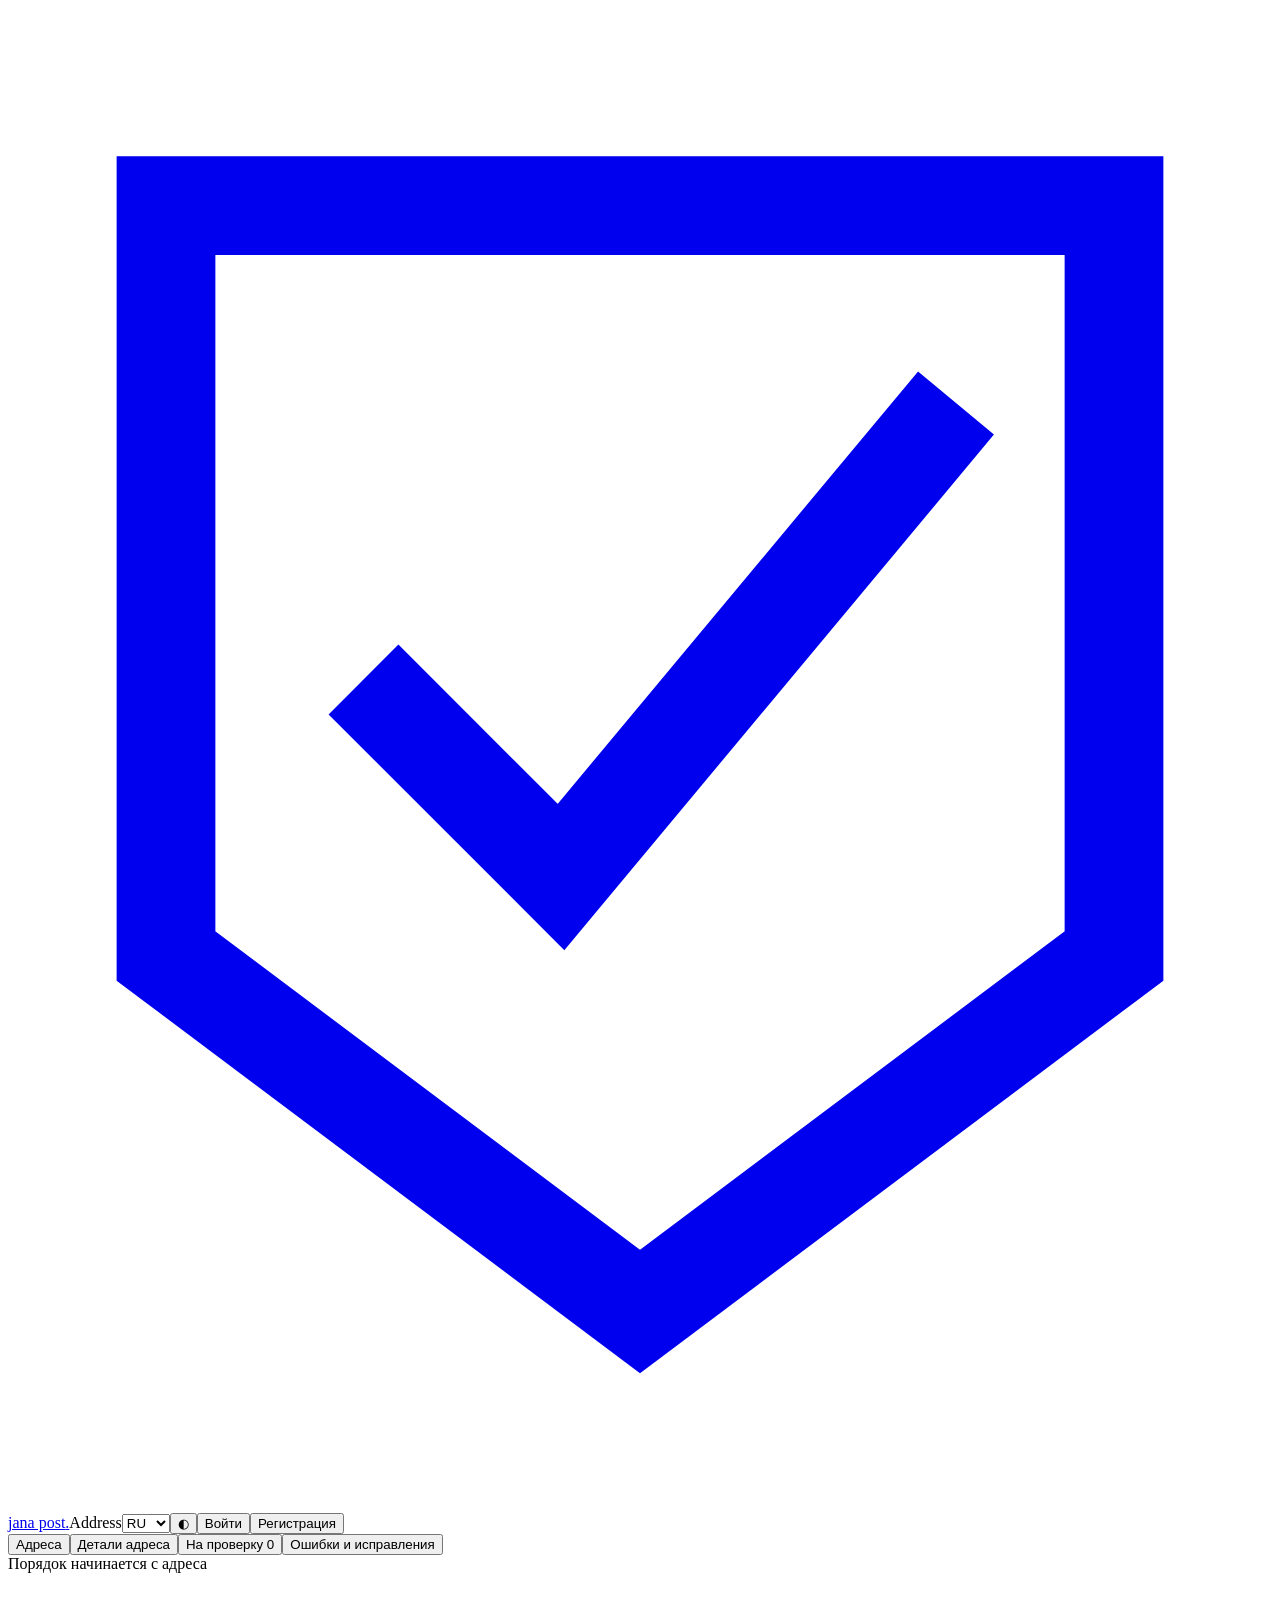
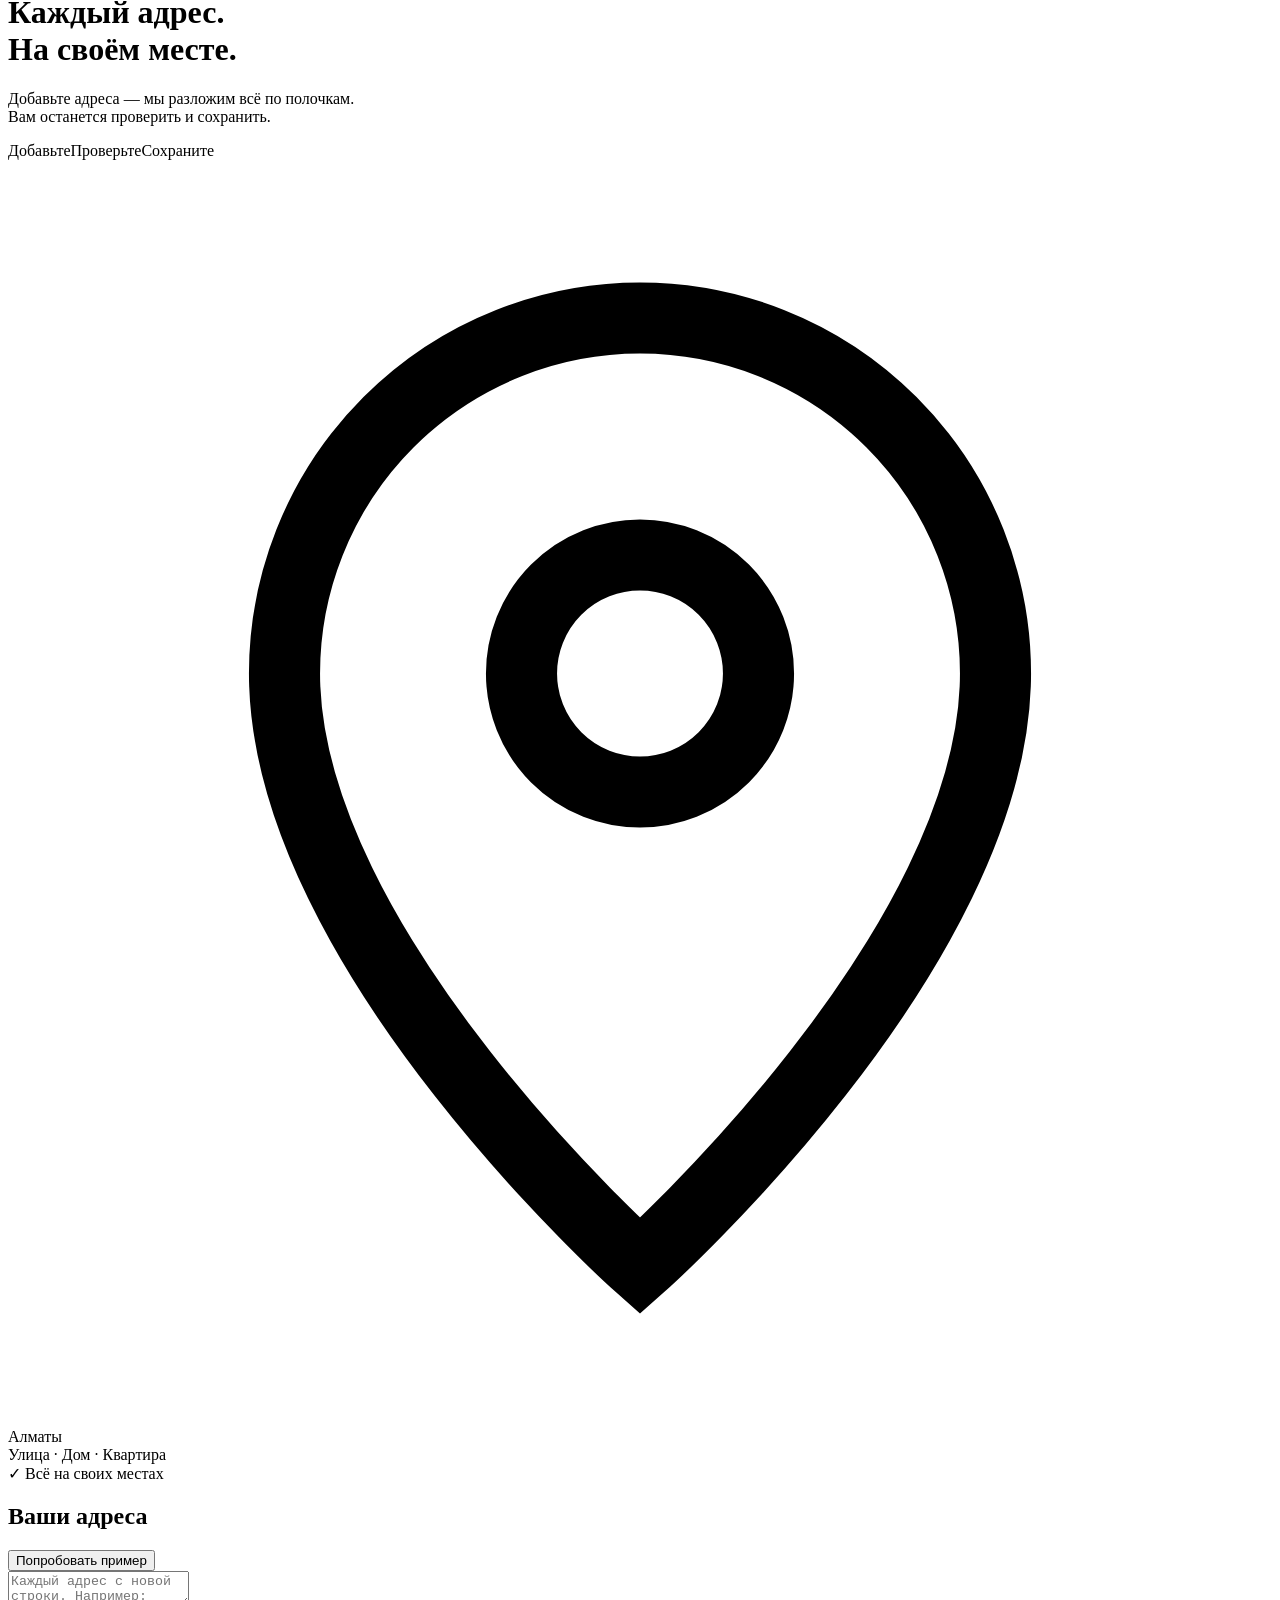
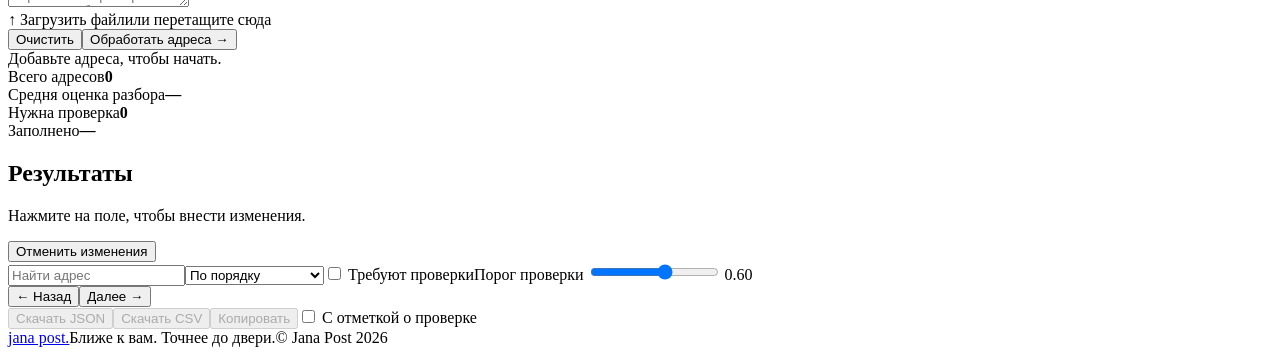
<file: app/static/page.html>
<!doctype html><html lang="ru"><head><meta charset="utf-8"><meta name="viewport" content="width=device-width,initial-scale=1"><meta name="theme-color" content="#ffffff"><title>Jana Address</title><style>/*STYLES*/</style></head><body>
<header><div class="top"><a href="#" class="brand" aria-label="Jana Post"><svg viewBox="0 0 32 38" fill="none" aria-hidden="true"><path d="M4 5h24v19L16 33 4 24Z" stroke="currentColor" stroke-width="2.5"/><path d="m9 17 5 5 10-12" stroke="currentColor" stroke-width="2.5"/></svg><span>jana post<span class="brand-dot">.</span></span></a><span class="product">Address</span><span class="spacer"></span><select id="language" aria-label="Язык / Тіл"><option value="ru">RU</option><option value="kk">ҚАЗ</option></select><button id="theme" class="icon-button" data-i18n-aria="Переключить тему" aria-label="Переключить тему">◐</button><button id="openLogin" class="quiet" data-i18n>Войти</button><button id="openRegister" class="primary compact" data-i18n>Регистрация</button><div id="account" hidden><button id="accountName" class="quiet"></button><button id="logout" data-i18n>Выйти</button></div></div><nav role="tablist" aria-label="Разделы"><button role="tab" data-tab="parse" aria-selected="true" data-i18n>Адреса</button><button role="tab" data-tab="tokens" aria-selected="false" data-i18n>Детали адреса</button><button role="tab" data-tab="queue" aria-selected="false"><span data-i18n>На проверку</span> <span id="qcount" class="count">0</span></button><button role="tab" data-tab="errors" aria-selected="false" data-i18n>Ошибки и исправления</button></nav></header>
<main><div class="hero"><div><span class="eyebrow" data-i18n>Порядок начинается с адреса</span><h1 id="title">Каждый адрес.<br><span>На своём месте.</span></h1><p id="subtitle" data-i18n>Добавьте адреса — мы разложим всё по полочкам.<br>Вам останется проверить и сохранить.</p><div class="hero-steps" aria-label=""><span data-i18n>Добавьте</span><span data-i18n>Проверьте</span><span data-i18n>Сохраните</span></div></div><div class="hero-card" aria-hidden="true"><div class="pin"><svg viewBox="0 0 32 32" fill="none"><path d="M25 13c0 7-9 15-9 15S7 20 7 13a9 9 0 1 1 18 0Z" stroke="currentColor" stroke-width="1.8"/><circle cx="16" cy="13" r="3" stroke="currentColor" stroke-width="1.8"/></svg></div><div class="sample-city">Алматы</div><div class="sample-address" data-i18n>Улица · Дом · Квартира</div><div class="sample-check"><span>✓</span> <span data-i18n>Всё на своих местах</span></div></div></div>
<section id="parse" role="tabpanel"><div class="panel input-panel"><div class="sectionhead"><h2 data-i18n>Ваши адреса</h2><span class="spacer"></span><button id="example" class="quiet" data-i18n>Попробовать пример</button></div><textarea id="input" data-i18n-placeholder="Каждый адрес с новой строки. Например: Алматы, Абая 25, кв 12" placeholder="Каждый адрес с новой строки. Например: Алматы, Абая 25, кв 12" data-i18n-aria="Адреса" aria-label="Адреса"></textarea><div class="input-bottom"><div id="drop" class="drop"><label class="btn" for="file" tabindex="0" data-i18n>↑ Загрузить файл</label><input type="file" id="file" accept=".json,.txt" hidden><span class="muted" data-i18n>или перетащите сюда</span></div><span class="spacer"></span><button id="clear" class="quiet" data-i18n>Очистить</button><button class="primary" id="run" data-i18n>Обработать адреса →</button></div><div class="bar statusbar"><div id="status" role="status" aria-live="polite" data-i18n>Добавьте адреса, чтобы начать.</div><button id="retry" hidden data-i18n>Повторить</button></div></div>
<div class="kpis"><div class="kpi"><span data-i18n>Всего адресов</span><b id="total">0</b></div><div class="kpi"><span data-i18n title="Эвристическая оценка разбора, не статистическая вероятность правильного ответа.">Средня оценка разбора</span><b id="average">—</b></div><div class="kpi"><span data-i18n>Нужна проверка</span><b id="uncertain">0</b></div><div class="kpi"><span data-i18n>Заполнено</span><b id="filled">—</b></div></div>
<div class="panel"><div class="sectionhead"><div><h2 data-i18n>Результаты</h2><p class="muted small" data-i18n>Нажмите на поле, чтобы внести изменения.</p></div><span class="spacer"></span><button id="undo" class="quiet" data-i18n>Отменить изменения</button></div><div class="bar filters"><input id="search" type="search" data-i18n-placeholder="Найти адрес" placeholder="Найти адрес" data-i18n-aria="Поиск адресов" aria-label="Поиск адресов"><select id="sort" data-i18n-aria="Сортировка" aria-label="Сортировка"><option value="original" data-i18n>По порядку</option><option value="asc" data-i18n>Сначала неточные</option><option value="desc" data-i18n>Сначала точные</option></select><label><input type="checkbox" id="onlylow"> <span data-i18n>Требуют проверки</span></label><span class="spacer"></span><label class="threshold"><span data-i18n>Порог проверки</span> <input id="threshold" type="range" min="0" max="1" step="0.05" value="0.6"> <output id="thresholdValue">0.60</output></label></div><div class="coverage" id="coverage" hidden></div><div id="validationSummary" class="validation-summary" role="status" hidden></div><div class="legend" id="legend"></div><div class="wrap"><table><thead id="thead"></thead><tbody id="tbody"></tbody></table></div><div class="bar"><button id="prev" data-i18n>← Назад</button><span id="page" class="muted small"></span><button id="next" data-i18n>Далее →</button><span class="spacer"></span></div><div class="bar export-bar"><button id="dlJson" disabled data-i18n>Скачать JSON</button><button id="dlCsv" disabled data-i18n>Скачать CSV</button><button id="copy" class="quiet" disabled data-i18n>Копировать</button><label class="muted small"><input id="exportReviewed" type="checkbox"> <span data-i18n>С отметкой о проверке</span></label></div></div></section>
<section id="tokens" role="tabpanel" hidden><div class="panel"><div class="sectionhead"><div><h2 data-i18n>Подсветка токенов</h2><p class="muted small" data-i18n>Один цвет — одно поле. Нажмите на значение справа, чтобы исправить его.</p></div><span class="spacer"></span><button id="tokenDemo" data-i18n>Показать пример</button><button id="tokenUndo" class="quiet" data-i18n>Отменить изменения адреса</button></div><div class="bar"><button id="tokenPrev" data-i18n>← Предыдущий</button><select id="recordSelect" data-i18n-aria="Выбрать адрес" aria-label="Выбрать адрес"></select><button id="tokenNext" data-i18n>Следующий →</button></div><div class="legend" id="tokenLegend"></div><div id="tokenDetail"></div></div></section>
<section id="queue" role="tabpanel" hidden><div class="panel"><div class="sectionhead"><h2 data-i18n>Неуверенные сначала</h2><select id="queueReason" data-i18n-aria="Причина проверки" aria-label="Причина проверки"><option value="all" data-i18n>Все причины</option><option value="missing" data-i18n>Не хватает полей</option><option value="geo" data-i18n>Сомнения в географии</option><option value="postal" data-i18n>Почтовый индекс</option><option value="ambiguous" data-i18n>Неоднозначная запись</option></select><span class="spacer"></span><label><input id="queueAll" type="checkbox"> <span data-i18n>Показать все</span></label></div><p class="muted" data-i18n>Проверьте выделенные адреса и при необходимости исправьте поля.</p><div id="progressText" class="small"></div><progress id="progress" value="0" max="1"></progress><div id="queueDetail"></div><div class="bar"><button id="queueBack" data-i18n>← Назад</button><button id="confirm" class="primary" data-i18n>Подтвердить</button><button id="fixConfirm" data-i18n>Сохранить и подтвердить</button><button id="skip" class="quiet" data-i18n>Пропустить →</button></div><div class="bar export-bar"><button id="queueJson" disabled data-i18n>Скачать JSON</button><button id="queueCsv" disabled data-i18n>Скачать CSV</button><label class="muted small"><input type="checkbox" id="queueReviewed"> <span data-i18n>С отметкой о проверке</span></label></div></div></section>
<section id="errors" role="tabpanel" hidden><div class="panel"><div class="sectionhead"><div><h2 data-i18n>Ошибки и что мы с ними сделали</h2><p class="muted small" data-i18n>Реальные примеры, исправления и результаты проверок. Без выдуманных метрик.</p></div></div><div class="bar filters"><input id="errorSearch" type="search" data-i18n-placeholder="Найти пример" placeholder="Найти пример" data-i18n-aria="Поиск примеров" aria-label="Поиск примеров"><select id="errorCategory" data-i18n-aria="Категория" aria-label="Категория"></select></div><div class="wrap errors-wrap"><table class="errors-table"><thead><tr><th data-i18n>Пример</th><th data-i18n>Проблема</th><th data-i18n>Что исправили</th><th data-i18n>Результат проверки</th><th></th></tr></thead><tbody id="errorsBody"></tbody></table></div><p class="muted small" data-i18n>Кнопка проверки отправляет исходный пример на обработку. Результаты в таблице подтверждены автоматическими проверками.</p></div></section>
<footer><a class="footer-brand" href="#">jana post.</a><span data-i18n>Ближе к вам. Точнее до двери.</span><span class="spacer"></span><span>© Jana Post 2026</span></footer></main>
<dialog id="authDialog" aria-labelledby="authTitle"><button id="closeAuth" class="close-auth" data-i18n-aria="Закрыть" aria-label="Закрыть">×</button><div class="auth-brand">jana post.</div><h2 id="authTitle"></h2><p id="authSubtitle" class="muted"></p><form id="authForm"><div id="nameGroup"><label for="authName" data-i18n>Ваше имя</label><input id="authName" name="name" autocomplete="name" maxlength="80"></div><label for="authEmail" data-i18n>Электронная почта</label><input id="authEmail" name="email" type="email" autocomplete="email" required maxlength="254"><label for="authPassword" data-i18n>Пароль</label><div class="password-wrap"><input id="authPassword" name="password" type="password" autocomplete="current-password" minlength="10" maxlength="128" required><button type="button" id="showPassword" data-i18n-aria="Показать пароль" aria-label="Показать пароль">◉</button></div><p id="passwordHint" class="muted small" data-i18n>Не менее 10 символов.</p><div id="authError" role="alert"></div><button class="primary" id="authSubmit" type="submit"></button></form><div class="auth-switch"><span id="authSwitchText"></span> <button id="authSwitch" class="quiet"></button></div></dialog>
<div id="toast" role="status" hidden></div><script id="errors-data" type="application/json">/*ERRORS*/</script><script>/*SCRIPT*/</script></body></html>
</file>
